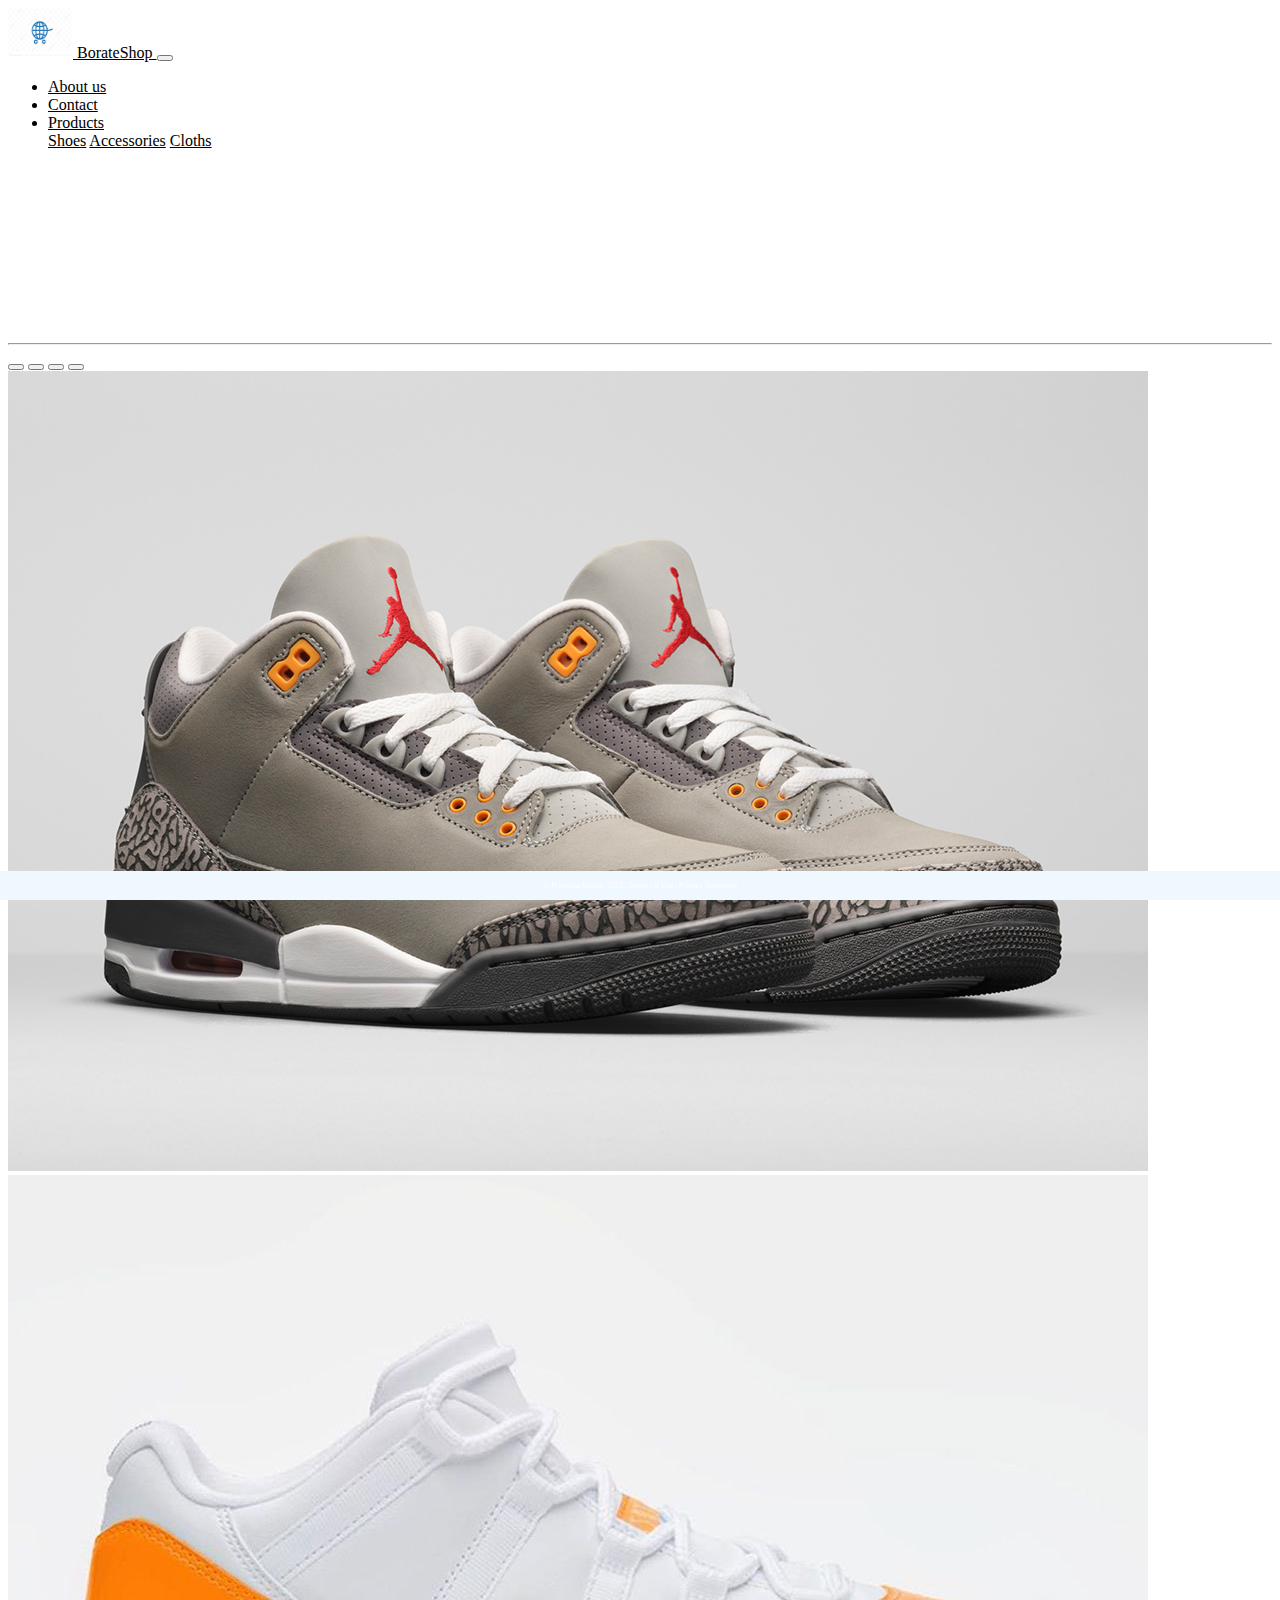
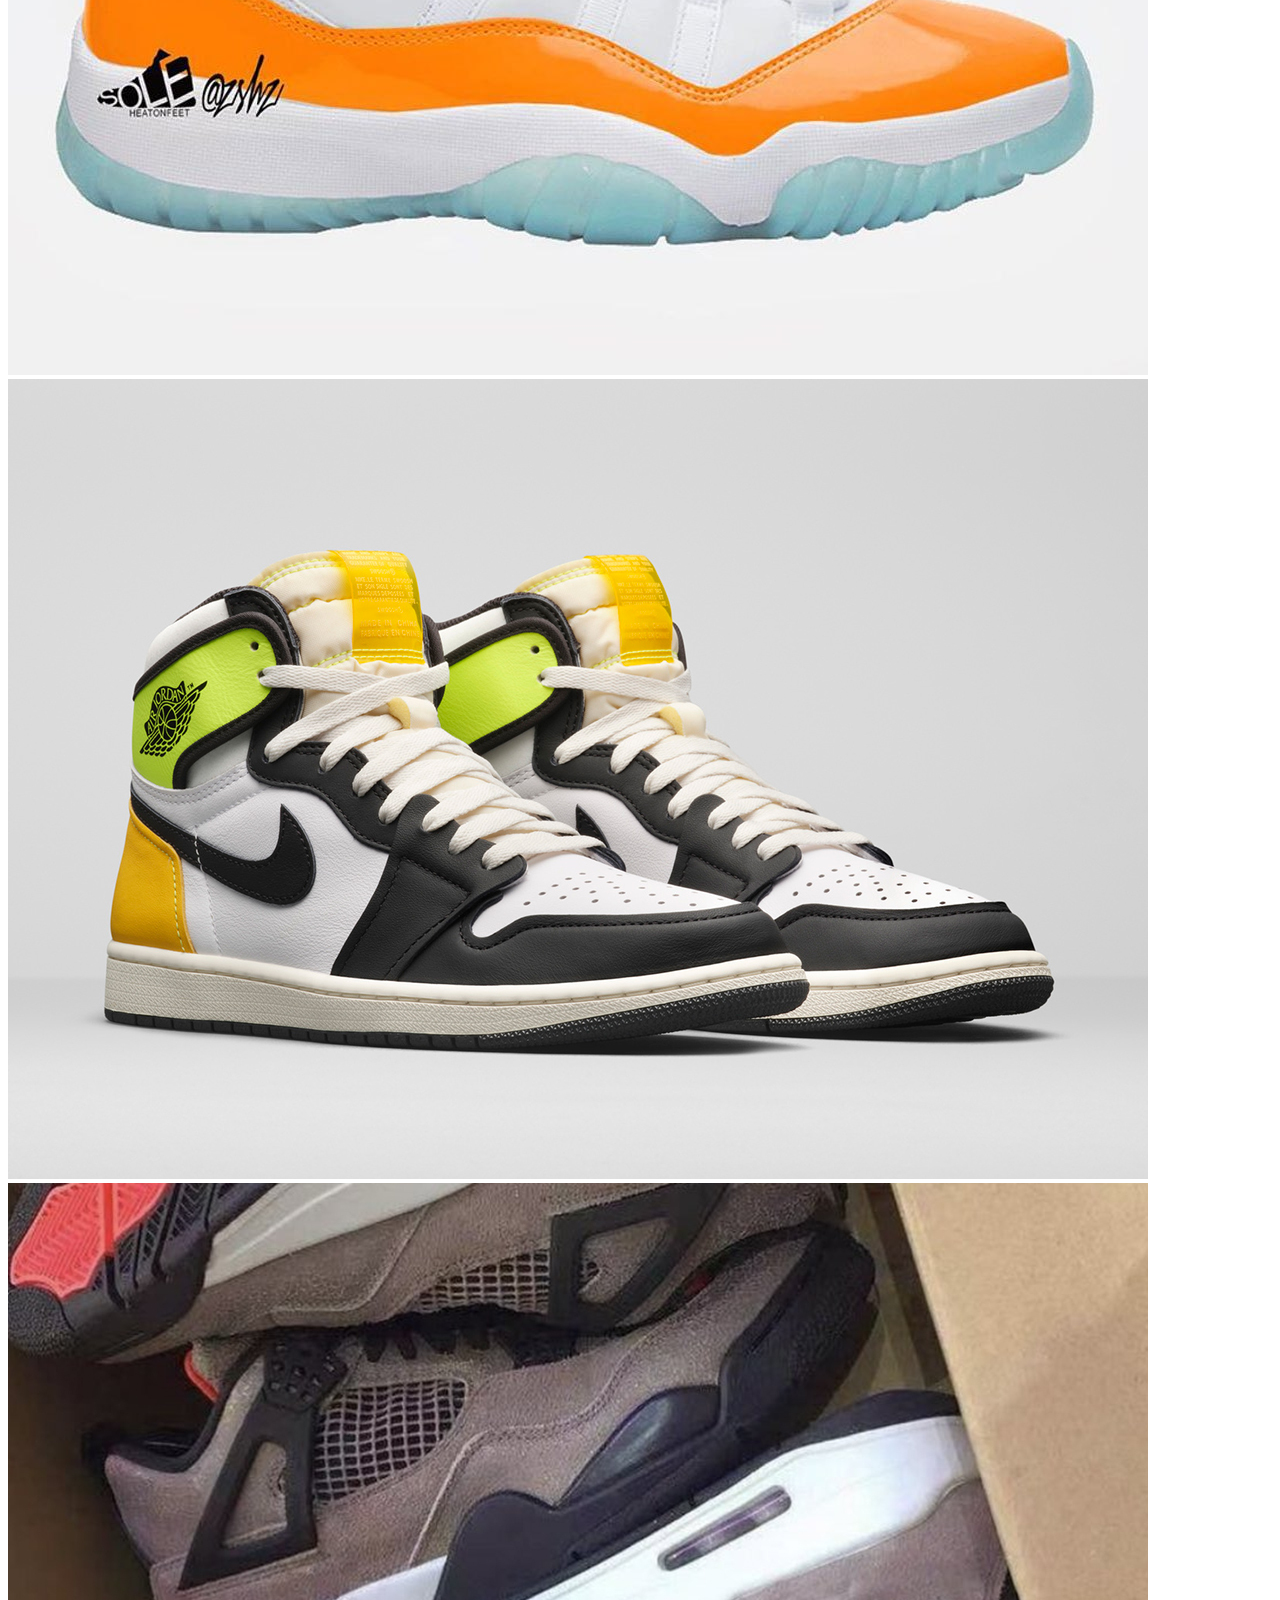
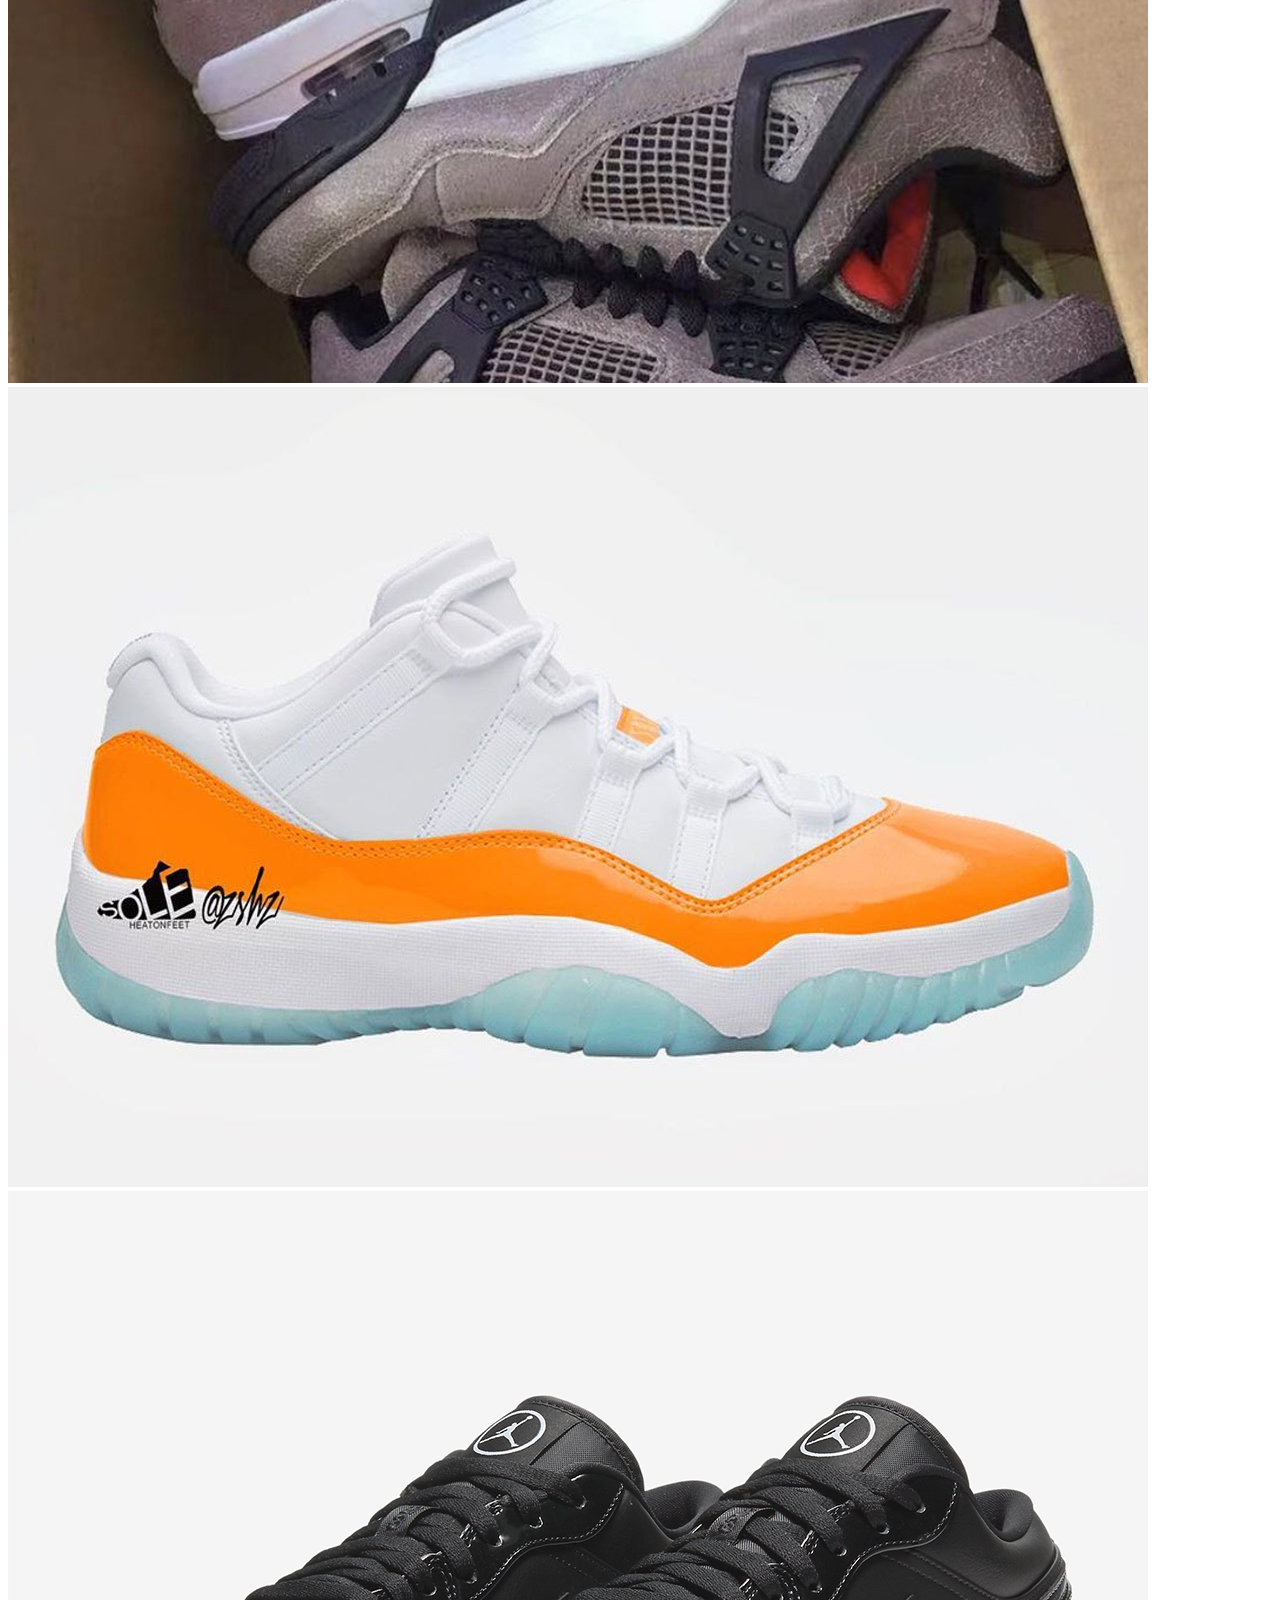
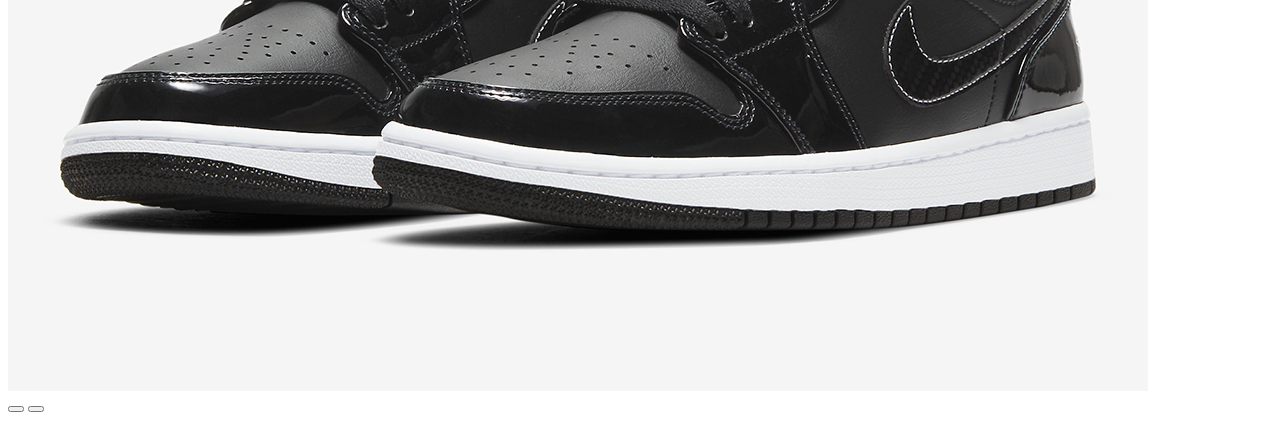
<file: index.html>
<!-- DEVELOPER: Priyanka Borate, IS117-011, SUMMER 2023 -->

<!DOCTYPE html>
<html lang="en">
<head>
    <meta charset="UTF-8">
    <title>Webpage</title>
    <!-- CSS only -->
    <link href="https://cdn.jsdelivr.net/npm/bootstrap@5.0.2/dist/css/bootstrap.min.css"
          rel="stylesheet"
          integrity="sha384-EVSTQN3/azprG1Anm3QDgpJLIm9Nao0Yz1ztcQTwFspd3yD65VohhpuuCOmLASjC"
          crossorigin="anonymous">
    <link href="css/main.css" rel="stylesheet">

</head>
<body>
<div class="container-fluid">
    <div class="row">
            <nav class="navbar navbar-expand-md
                    justify-content-start
                    bg-dark navbar-dark
                    col-12">

                <!-- Brand -->
                <a class="navbar-brand" href="index.html"><img src="images/logo.jpg" class="rounded-circle" alt="Logo" height="50" width="65"> BorateShop </a>
                <!-- Responsive Button for the smaller menu -->
                <button class="navbar-toggler" type="button"
                        data-bs-toggle="collapse" data-bs-target="#collapsibleNavbar">
                    <span class="navbar-toggler-icon"></span>
                </button>
                <div class="collapse navbar-collapse" id="collapsibleNavbar">
                    <ul class="navbar-nav">
                        <!-- Links -->
                        <li class="nav-item">
                            <a class ="nav-link" href="aboutus.html">About us</a>
                        </li>

                        <li class="nav-item">
                            <a class="nav-link" href="contactus.html">Contact</a>
                        </li>

                        <!-- Dropdown -->
                        <li class="nav-item dropdown">
                            <a class="nav-link dropdown-toggle" href="#" id="navbardrop"
                               data-toggle="dropdown" role="button" data-bs-toggle="dropdown" aria-expanded="false">
                                Products
                            </a>
                            <div class="dropdown-menu">
                                <a class="dropdown-item" href="shoesfinaproject.html">Shoes</a>
                                <a class="dropdown-item" href="accessories.html">Accessories</a>
                                <a class="dropdown-item" href="streetwear.html">Cloths</a>
                            </div>
                        </li>
                    </ul>
                </div>
            </nav>
        <div class="image">
            <p class="header">HOT SHOES RIGHT NOW !!!</p>
        </div>
        <hr>
            <div id="demo" class="carousel slide" data-bs-ride="carousel">
                <!-- Indicators/dots -->
                <div class="carousel-indicators">
                    <button type="button" data-bs-target="#demo" data-bs-slide-to="0" class="active"></button>
                    <button type="button" data-bs-target="#demo" data-bs-slide-to="1"></button>
                    <button type="button" data-bs-target="#demo" data-bs-slide-to="2"></button>
                    <button type="button" data-bs-target="#demo" data-bs-slide-to="3"></button>
                </div>

                <!-- The slideshow/carousel -->
                <div class="carousel-inner">
                    <div class="carousel-item active">
                        <img src="images/3coolgrey.jpg" class="d-block w-100">
                    </div>
                    <div class="carousel-item">
                        <img src="images/jordan11.jpg" class="d-block w-100">
                    </div>
                    <div class="carousel-item">
                        <img src="images/jordan1gold.jpg" class="d-block w-100">
                    </div>

                    <div class="carousel-item">
                        <img src="images/jordan%204%20taupe%20Haze%20.jpg" class="d-block w-100">
                    </div>

                    <div class="carousel-item">
                        <img src="images/jordan11.jpg" class="d-block w-100">
                    </div>

                    <div class="carousel-item">
                        <img src="images/2allstar.jpg" class="d-block w-100">
                    </div>

                </div>

                <!-- Left and right controls/icons -->
                <button class="carousel-control-prev" type="button" data-bs-target="#demo" data-bs-slide="prev">
                    <span class="carousel-control-prev-icon"></span>
                </button>
                <button class="carousel-control-next" type="button" data-bs-target="#demo" data-bs-slide="next">
                    <span class="carousel-control-next-icon"></span>
                </button>
            </div>
            <br>
 <footer class="footer page-footer font-small ">
     <div class="container">
        <div class="row">
            <span class="text-muted">&copy; Priyanka Borate, 2023 |  Terms Of Use  |  Privacy Statement</span>
        </div>
     </div>
  </footer>
</div>
</div>
</body>
<script src="https://cdn.jsdelivr.net/npm/bootstrap@5.0.2/dist/js/bootstrap.bundle.min.js"
        integrity="sha384-MrcW6ZMFYlzcLA8Nl+NtUVF0sA7MsXsP1UyJoMp4YLEuNSfAP+JcXn/tWtIaxVXM"
        crossorigin="anonymous">
</script>
</html>
</file>
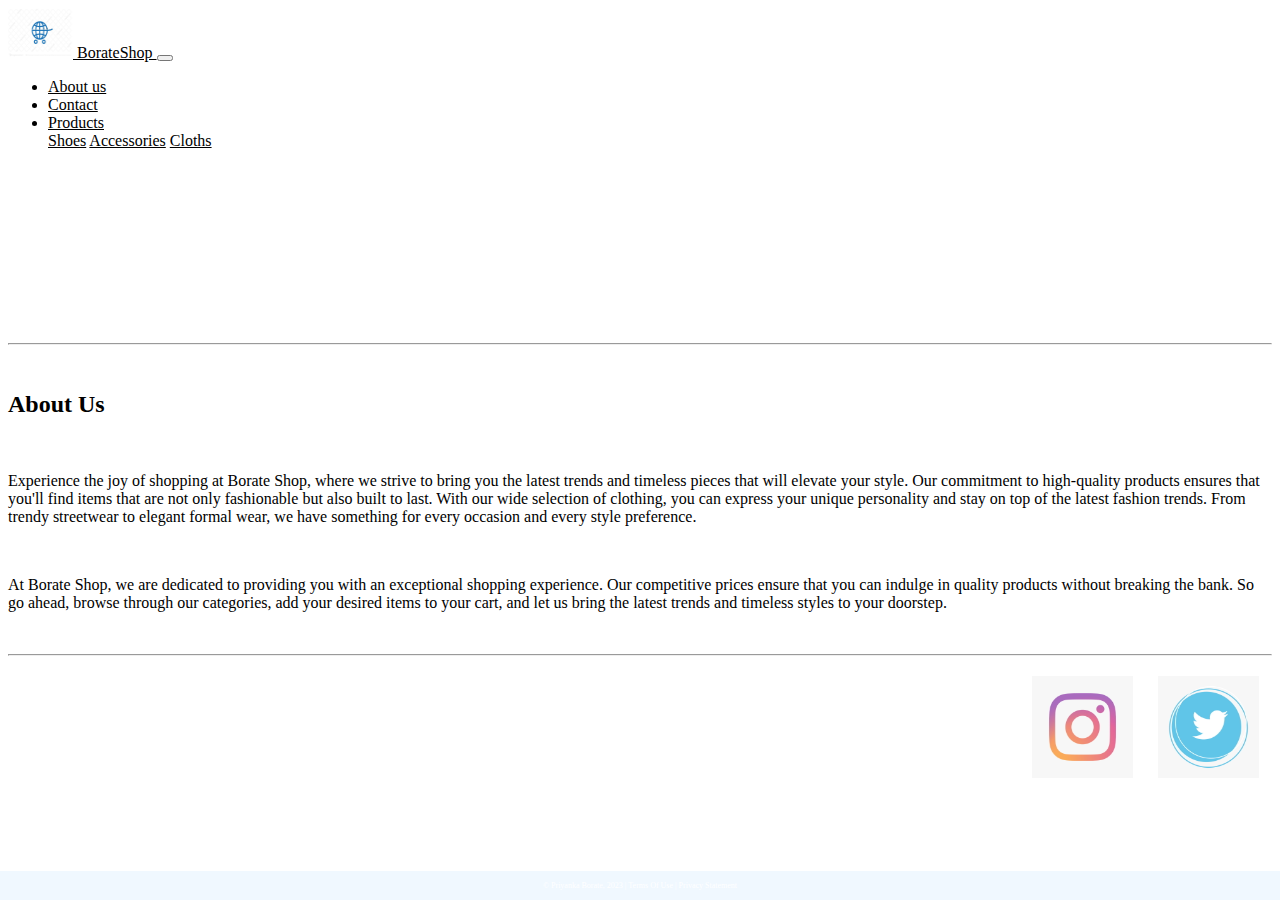
<file: aboutus.html>
<!-- DEVELOPER: Priyanka Borate, IS117-011, Summer 2023 -->

<!DOCTYPE html>
<html lang="en">
<head>
    <meta charset="UTF-8">
    <title>Webpage</title>
    <!-- CSS only -->
    <link href="https://cdn.jsdelivr.net/npm/bootstrap@5.0.2/dist/css/bootstrap.min.css"
          rel="stylesheet"
          integrity="sha384-EVSTQN3/azprG1Anm3QDgpJLIm9Nao0Yz1ztcQTwFspd3yD65VohhpuuCOmLASjC"
          crossorigin="anonymous">
    <link href="css/main.css" rel="stylesheet">

</head>
<body>
<div class="container-fluid">
    <div class="row">
        <nav class="navbar navbar-expand-md
                    justify-content-start
                    bg-dark navbar-dark
                    col-12">

            <!-- Brand -->
            <a class="navbar-brand" href="index.html"><img src="images/logo.jpg" class="rounded-circle" alt="Logo" height="50" width="65"> BorateShop </a>
            <!-- Responsive Button for the smaller menu -->
            <button class="navbar-toggler" type="button"
                    data-bs-toggle="collapse" data-bs-target="#collapsibleNavbar">
                <span class="navbar-toggler-icon"></span>
            </button>
            <div class="collapse navbar-collapse" id="collapsibleNavbar">
                <ul class="navbar-nav">
                    <!-- Links -->
                    <li class="nav-item">
                        <a class ="nav-link" href="aboutus.html">About us</a>
                    </li>

                    <li class="nav-item">
                        <a class="nav-link" href="contactus.html">Contact</a>
                    </li>

                    <!-- Dropdown -->
                    <li class="nav-item dropdown">
                        <a class="nav-link dropdown-toggle" href="#" id="navbardrop"
                           data-toggle="dropdown" role="button" data-bs-toggle="dropdown" aria-expanded="false">
                            Products
                        </a>
                        <div class="dropdown-menu">
                            <a class="dropdown-item" href="shoesfinaproject.html">Shoes</a>
                            <a class="dropdown-item" href="accessories.html">Accessories</a>
                            <a class="dropdown-item" href="streetwear.html">Cloths</a>
                        </div>
                    </li>
                </ul>
            </div>
        </nav>
        <div class="image">
            <p class="header">ABOUT US!</p>
        </div>
        <hr>

    <main>

        <br>
        <h2> About Us </h2>

        <br>


        <p> Experience the joy of shopping at Borate Shop, where we strive to bring you the latest trends and timeless pieces that will elevate your style. Our commitment to high-quality products ensures that you'll find items that are not only fashionable but also built to last.

            With our wide selection of clothing, you can express your unique personality and stay on top of the latest fashion trends. From trendy streetwear to elegant formal wear, we have something for every occasion and every style preference.

        </p>
        <br>

        <p>
            At Borate Shop, we are dedicated to providing you with an exceptional shopping experience. Our competitive prices ensure that you can indulge in quality products without breaking the bank. So go ahead, browse through our categories, add your desired items to your cart, and let us bring the latest trends and timeless styles to your doorstep.






        </p>
        <br>

    </main>

        <aside>

         <hr>
        <a href="https://twitter.com/explore"><img src="images/twitter.jpeg" alt="twitter logo pic"/> </a>
      
        <a href="https://instagram.com/"><img src="images/insta.jpeg" alt="insta logo pic"/> </a>
        
        </aside>
    </div>
</div>
<footer class="footer page-footer font-small ">
    <div class="container">
        <div class="row">
            <span class="text-muted">&copy; Priyanka Borate, 2023 |  Terms Of Use  |  Privacy Statement</span>
        </div>
    </div>
</footer>
    </body>

<script src="https://cdn.jsdelivr.net/npm/bootstrap@5.0.2/dist/js/bootstrap.bundle.min.js"
        integrity="sha384-MrcW6ZMFYlzcLA8Nl+NtUVF0sA7MsXsP1UyJoMp4YLEuNSfAP+JcXn/tWtIaxVXM"
        crossorigin="anonymous">
</script>


</html>
</file>
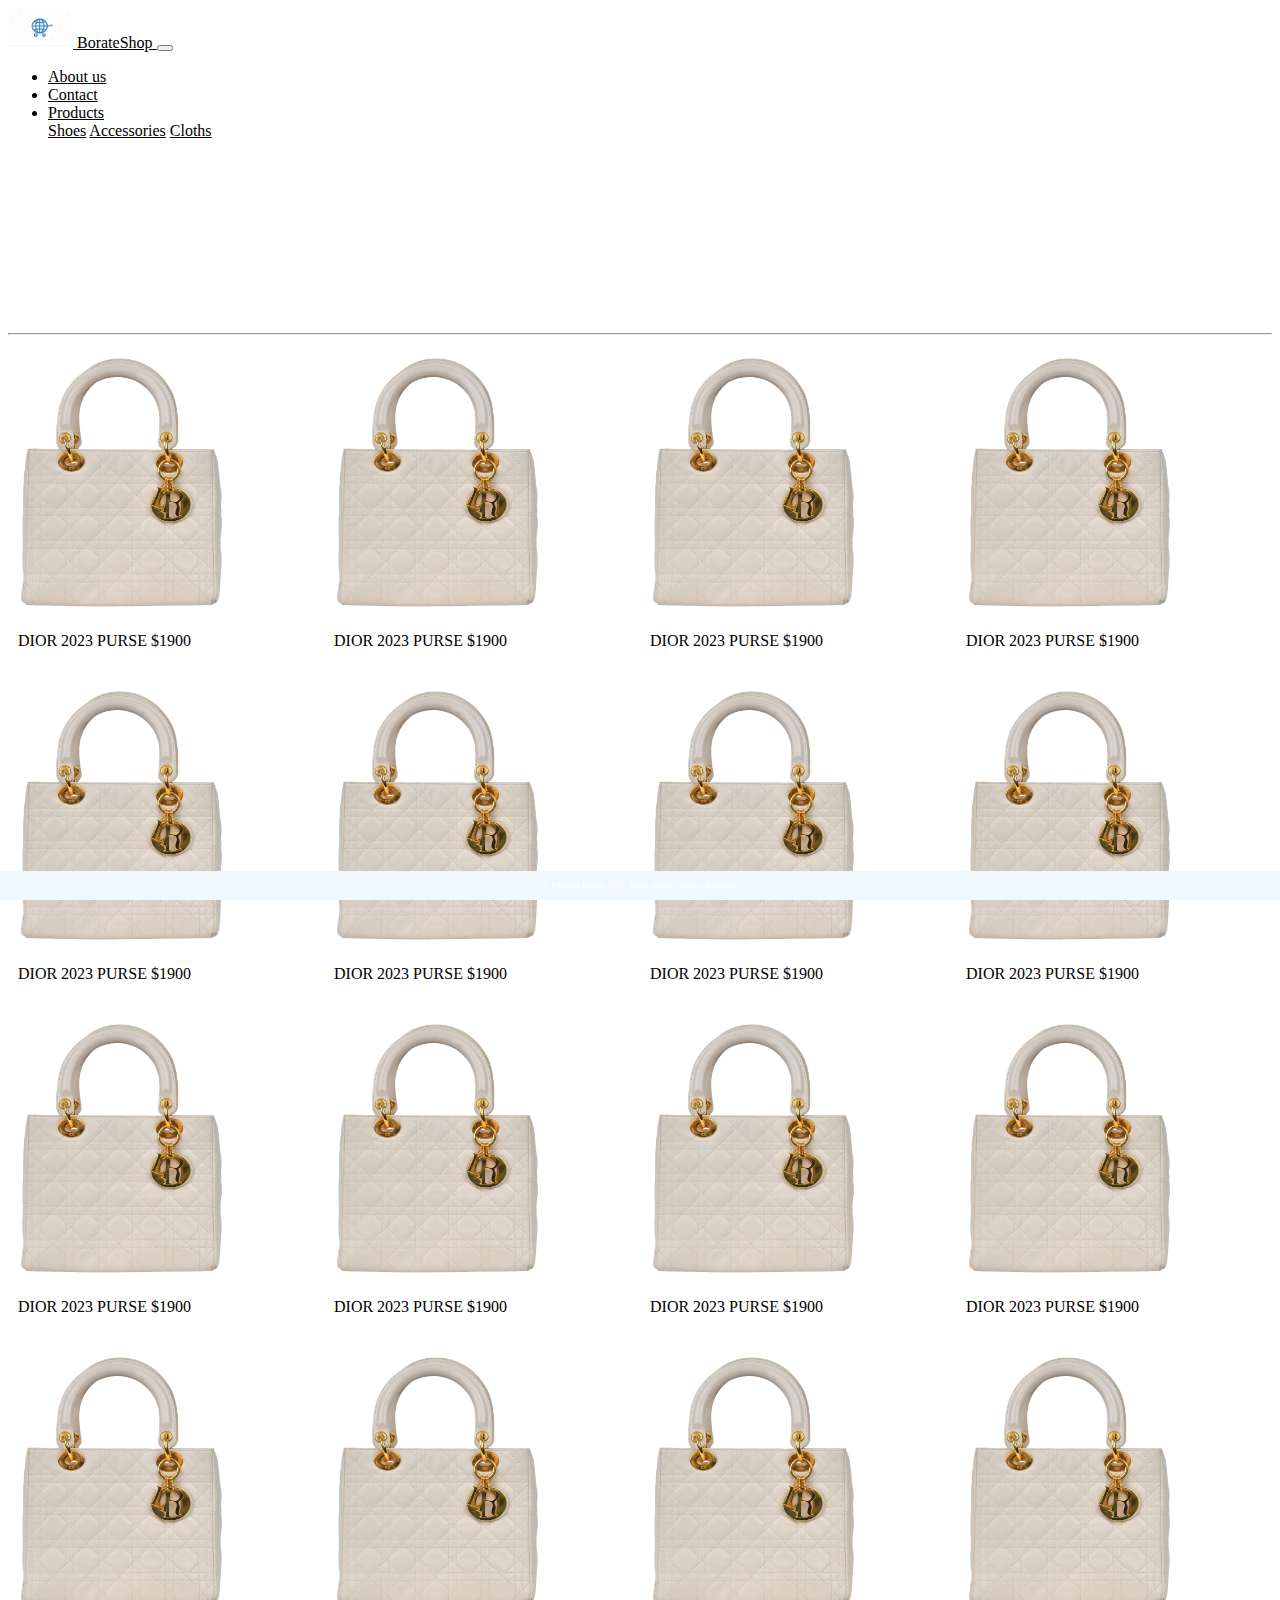
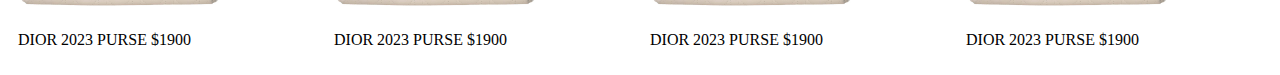
<file: accessories.html>
<!-- DEVELOPER: Priyanka Borate, IS117-004, Spring 2023 -->

<!DOCTYPE html>
<html lang="en">
<head>
    <meta charset="UTF-8">
    <title>Webpage</title>
    <!-- CSS only -->
    <link crossorigin="anonymous"
          href="https://cdn.jsdelivr.net/npm/bootstrap@5.0.2/dist/css/bootstrap.min.css"
          integrity="sha384-EVSTQN3/azprG1Anm3QDgpJLIm9Nao0Yz1ztcQTwFspd3yD65VohhpuuCOmLASjC"
          rel="stylesheet">
    <link href="css/main.css" rel="stylesheet">

</head>
<body>
<div class="container-fluid">
    <div class="row">
        <nav class="navbar navbar-expand-md
                    justify-content-start
                    bg-dark navbar-dark
                    col-12">

            <!-- Brand -->
            <a class="navbar-brand" href="index.html"><img src="images/logo.jpg" class="rounded-circle" alt="Logo" height="40" width="65"> BorateShop </a>
            <!-- Responsive Button for the smaller menu -->
            <button class="navbar-toggler" type="button"
                    data-bs-toggle="collapse" data-bs-target="#collapsibleNavbar">
                <span class="navbar-toggler-icon"></span>
            </button>
            <div class="collapse navbar-collapse" id="collapsibleNavbar">
                <ul class="navbar-nav">
                    <!-- Links -->
                    <li class="nav-item">
                        <a class ="nav-link" href="aboutus.html">About us</a>
                    </li>

                    <li class="nav-item">
                        <a class="nav-link" href="contactus.html">Contact</a>
                    </li>

                    <!-- Dropdown -->
                    <li class="nav-item dropdown">
                        <a class="nav-link dropdown-toggle" href="#" id="navbardrop"
                           data-toggle="dropdown" role="button" data-bs-toggle="dropdown" aria-expanded="false">
                            Products
                        </a>
                        <div class="dropdown-menu">
                            <a class="dropdown-item" href="shoesfinaproject.html">Shoes</a>
                            <a class="dropdown-item" href="accessories.html">Accessories</a>
                            <a class="dropdown-item" href="streetwear.html">Cloths</a>
                        </div>
                    </li>
                </ul>
            </div>
        </nav>
        <div class="image">
            <p class="header">HOT ACCESSORIES RIGHT NOW !!!</p>
        </div>
        <hr>
        <body>
        <div class="imageColumn">
            <a href="product.html"> <img src="images/purse.jpg" alt="Purse" style="width:70%"> </a>

            <p> DIOR 2023 PURSE $1900 </p>

        </div>
        <div class="imageColumn">
            <a href="product.html"> <img src="images/purse.jpg" alt="Purse" style="width:70%"> </a>
            <p> DIOR 2023 PURSE $1900 </p>

        </div>
        <div class="imageColumn">
            <a href="product.html"> <img src="images/purse.jpg" alt="Purse" style="width:70%"> </a>
            <p> DIOR 2023 PURSE $1900 </p>

        </div>
        <div class="imageColumn">
            <a href="product.html"> <img src="images/purse.jpg" alt="Purse" style="width:70%"> </a>
            <p> DIOR 2023 PURSE $1900 </p>

        </div>
        <div class="imageColumn">
            <a href="product.html"> <img src="images/purse.jpg" alt="Purse" style="width:70%"> </a>
            <p> DIOR 2023 PURSE $1900 </p>

        </div>
        <div class="imageColumn">
            <a href="product.html"> <img src="images/purse.jpg" alt="Purse" style="width:70%"> </a>
            <p> DIOR 2023 PURSE $1900 </p>

        </div>
        <div class="imageColumn">
            <a href="product.html"> <img src="images/purse.jpg" alt="Purse" style="width:70%"> </a>
            <p> DIOR 2023 PURSE $1900 </p>

        </div>
        <div class="imageColumn">
            <a href="product.html"> <img src="images/purse.jpg" alt="Purse" style="width:70%"> </a>
            <p> DIOR 2023 PURSE $1900 </p>

        </div>
        <div class="imageColumn">
            <a href="product.html"> <img src="images/purse.jpg" alt="Purse" style="width:70%"> </a>
            <p> DIOR 2023 PURSE $1900 </p>

        </div>
        <div class="imageColumn">
            <a href="product.html"> <img src="images/purse.jpg" alt="Purse" style="width:70%"> </a>
            <p> DIOR 2023 PURSE $1900 </p>

        </div>
        <div class="imageColumn">
            <a href="product.html"> <img src="images/purse.jpg" alt="Purse" style="width:70%"> </a>
            <p> DIOR 2023 PURSE $1900 </p>

        </div>
        <div class="imageColumn">
            <a href="product.html"> <img src="images/purse.jpg" alt="Purse" style="width:70%"> </a>
            <p> DIOR 2023 PURSE $1900 </p>

        </div>
        <div class="imageColumn">
            <a href="product.html"> <img src="images/purse.jpg" alt="Purse" style="width:70%"> </a>
            <p> DIOR 2023 PURSE $1900 </p>

        </div>
        <div class="imageColumn">
            <a href="product.html"> <img src="images/purse.jpg" alt="Purse" style="width:70%"> </a>
            <p> DIOR 2023 PURSE $1900 </p>

        </div>
        <div class="imageColumn">
            <a href="product.html"> <img src="images/purse.jpg" alt="Purse" style="width:70%"> </a>
            <p> DIOR 2023 PURSE $1900 </p>

        </div>
        <div class="imageColumn">
            <a href="product.html"> <img src="images/purse.jpg" alt="Purse" style="width:70%"> </a>
            <p> DIOR 2023 PURSE $1900 </p>
        </div>
    </div>
</div>
    <footer class="footer page-footer font-small ">
        <div class="container">
            <div class="row">
                <span class="text-muted">&copy; Priyanka Borate, 2023 |  Terms Of Use  |  Privacy Statement</span>
            </div>
        </div>
    </footer>
</body>
<script src="https://cdn.jsdelivr.net/npm/bootstrap@5.0.2/dist/js/bootstrap.bundle.min.js"
        integrity="sha384-MrcW6ZMFYlzcLA8Nl+NtUVF0sA7MsXsP1UyJoMp4YLEuNSfAP+JcXn/tWtIaxVXM"
        crossorigin="anonymous">
</script>
</html>
</file>
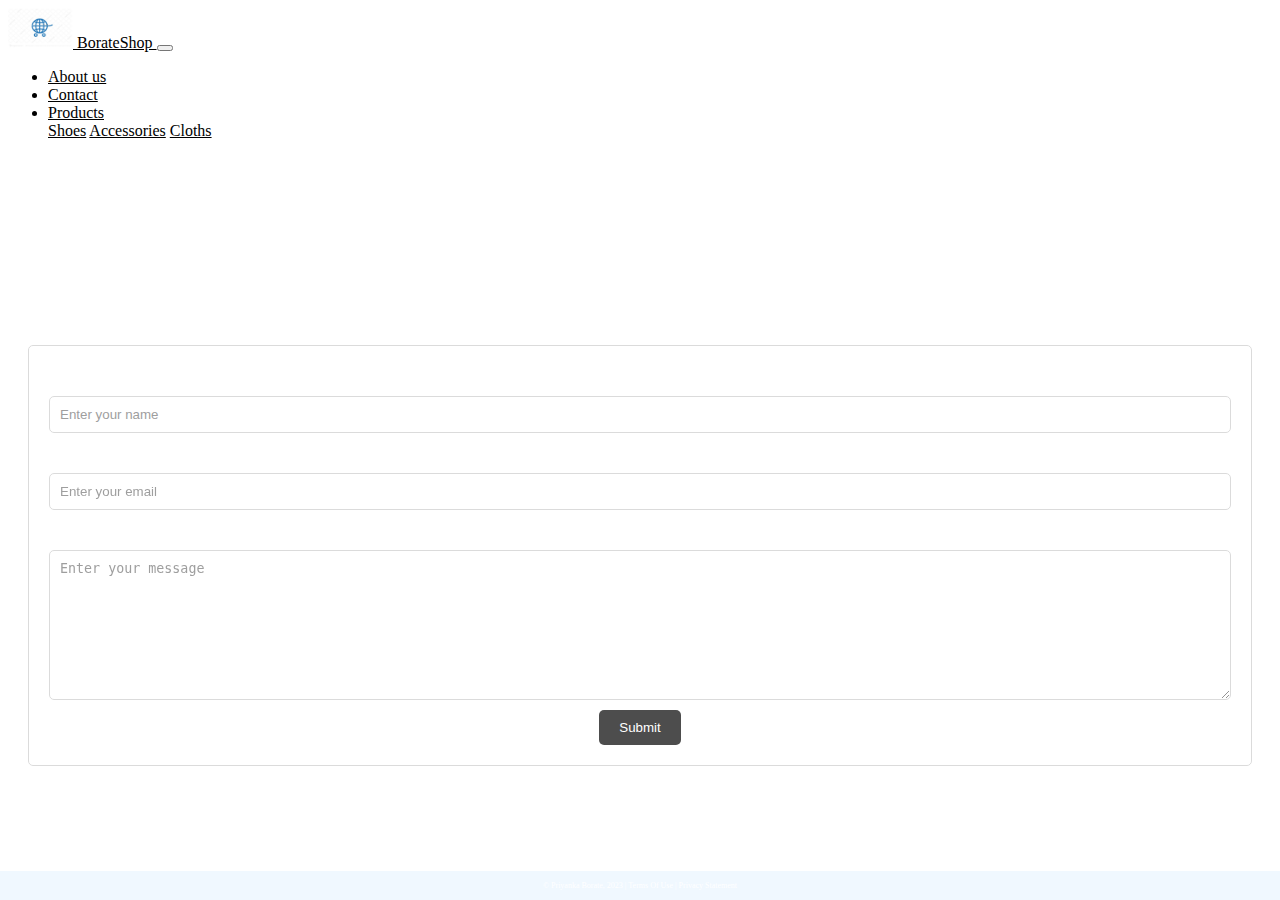
<file: contactus.html>
<!-- DEVELOPER: Priyanka Borate, IS117-004, Spring 2023 -->

<!DOCTYPE html>
<html lang="en">
<head>
    <meta charset="UTF-8">
    <title>Webpage</title>
    <!-- CSS only -->
    <link href="https://cdn.jsdelivr.net/npm/bootstrap@5.0.2/dist/css/bootstrap.min.css"
          rel="stylesheet"
          integrity="sha384-EVSTQN3/azprG1Anm3QDgpJLIm9Nao0Yz1ztcQTwFspd3yD65VohhpuuCOmLASjC"
          crossorigin="anonymous">
    <link href="css/main.css" rel="stylesheet">

</head>
<body>
<div class="container-fluid">
    <div class="row">
        <nav class="navbar navbar-expand-md
                    justify-content-start
                    bg-dark navbar-dark
                    col-12">

            <!-- Brand -->
            <a class="navbar-brand" href="index.html"><img src="images/logo.jpg" class="rounded-circle" alt="Logo" height="40" width="65"> BorateShop </a>
            <!-- Responsive Button for the smaller menu -->
            <button class="navbar-toggler" type="button"
                    data-bs-toggle="collapse" data-bs-target="#collapsibleNavbar">
                <span class="navbar-toggler-icon"></span>
            </button>
            <div class="collapse navbar-collapse" id="collapsibleNavbar">
                <ul class="navbar-nav">
                    <!-- Links -->
                    <li class="nav-item">
                        <a class ="nav-link" href="aboutus.html">About us </a>
                    </li>

                    <li class="nav-item">
                        <a class="nav-link" href="contactus.html">Contact</a>
                    </li>

                    <!-- Dropdown -->
                    <li class="nav-item dropdown">
                        <a class="nav-link dropdown-toggle" href="#" id="navbardrop"
                           data-toggle="dropdown" role="button" data-bs-toggle="dropdown" aria-expanded="false">
                            Products
                        </a>
                        <div class="dropdown-menu">
                            <a class="dropdown-item" href="shoesfinaproject.html">Shoes</a>
                            <a class="dropdown-item" href="accessories.html">Accessories</a>
                            <a class="dropdown-item" href="streetwear.html">Cloths</a>
                        </div>
                    </li>
                </ul>
            </div>
        </nav>
    </div>
</div>
<div class="image">
    <p class="header">CONTACT US!</p>
</div>
<style>
    form {
        display: flex;
        background-image: url("https://media.istockphoto.com/id/1028944634/vector/seamless-graffiti-pattern.jpg?s=612x612&w=0&k=20&c=ohgKAY5u53q-A_WsPKlwagV8AhoFnRiQQVMA7Qne6tA=");
        opacity: 70%;
        flex-direction: column;
        align-items: center;
        margin: 20px;
        padding: 20px;
        border: 1px solid #ccc;
        border-radius: 5px;
    }

    label {
        margin: 10px 0;
        color: black;
        font-size: 15px;
    }

    input[type="text"], input[type="email"], textarea {
        width: 100%;
        padding: 10px;
        margin: 10px 0;
        border: 1px solid #ccc;
        border-radius: 5px;
    }

    textarea {
        height: 150px;
    }

    input[type="submit"] {
        background-color: black;
        color: white;
        padding: 10px 20px;
        border: none;
        border-radius: 5px;
        cursor: pointer;
    }

    input[type="submit"]:hover {
        background-color: navajowhite;
    }
</style>
</head>

<form>
    <label for="name"></label>
    <input type="text" id="name" name="name" placeholder="Enter your name" required>

    <label for="email"></label>
    <input type="email" id="email" name="email" placeholder="Enter your email" required>

    <label for="message"></label>
    <textarea id="message" name="message" placeholder="Enter your message" required></textarea>

    <input type="submit" value="Submit">
</form>

<footer class="footer page-footer font-small ">
    <div class="container">
        <div class="row">
            <span class="text-muted">&copy; Priyanka Borate, 2023 |  Terms Of Use  |  Privacy Statement</span>
        </div>
    </div>
</footer>
</body>
<script src="https://cdn.jsdelivr.net/npm/bootstrap@5.0.2/dist/js/bootstrap.bundle.min.js"
        integrity="sha384-MrcW6ZMFYlzcLA8Nl+NtUVF0sA7MsXsP1UyJoMp4YLEuNSfAP+JcXn/tWtIaxVXM"
        crossorigin="anonymous">
</script>
</html>
</file>
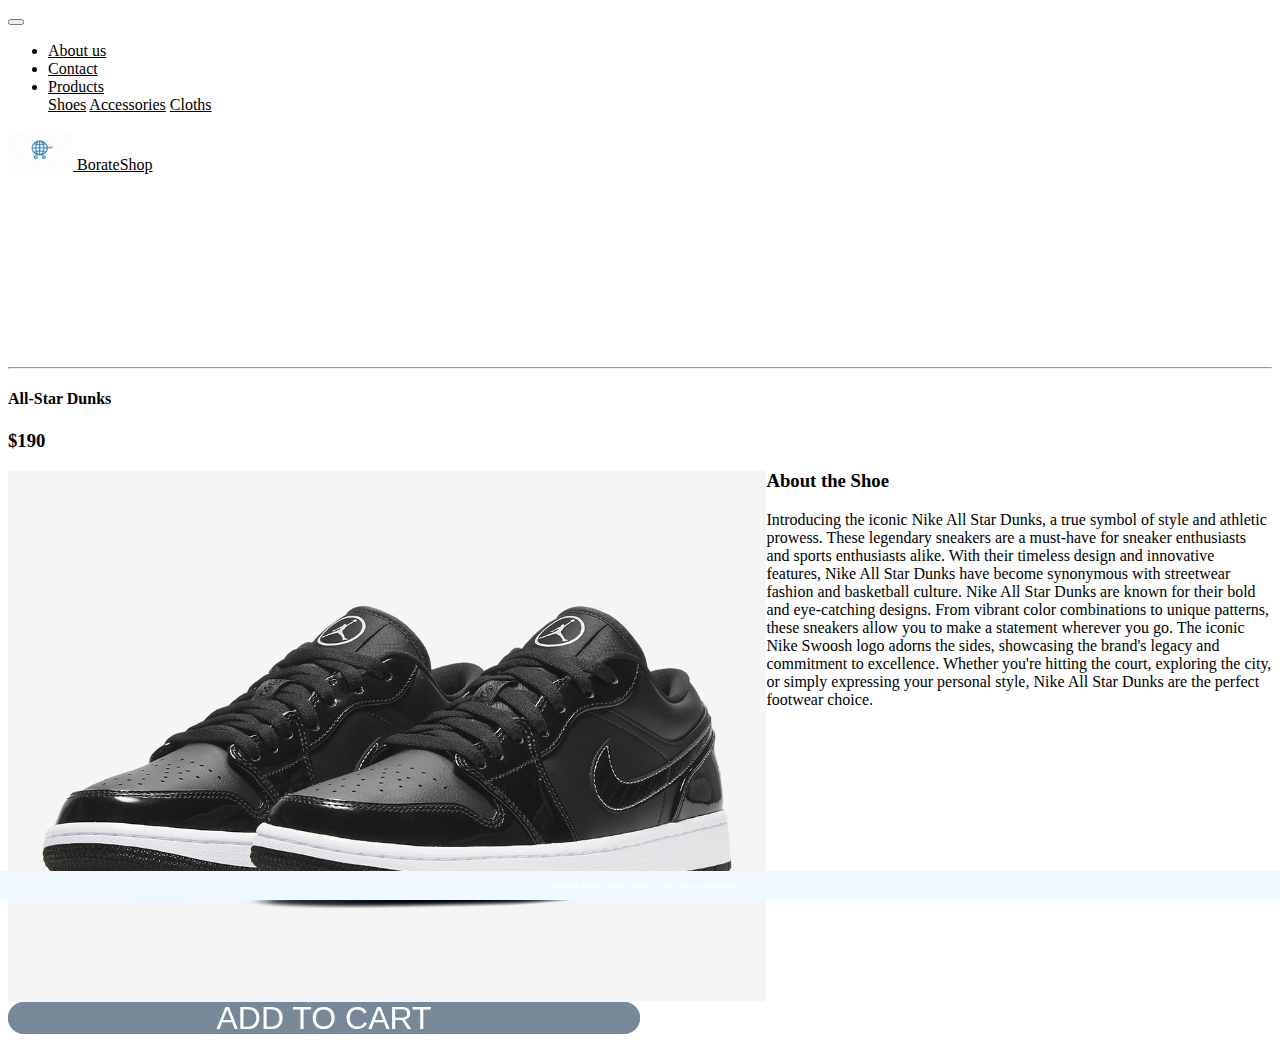
<file: product.html>
<!-- DEVELOPER: Priyanka Borate, IS117-011, SUMMER 2023 -->

<!DOCTYPE html>
<html lang="en">
<head>
    <meta charset="UTF-8">
    <title>Webpage</title>
    <!-- CSS only -->
    <link href="https://cdn.jsdelivr.net/npm/bootstrap@5.0.2/dist/css/bootstrap.min.css"
          rel="stylesheet"
          integrity="sha384-EVSTQN3/azprG1Anm3QDgpJLIm9Nao0Yz1ztcQTwFspd3yD65VohhpuuCOmLASjC"
          crossorigin="anonymous">
    <link href="css/main.css" rel="stylesheet">
    <link href="css/sample.css" rel="stylesheet">

</head>
<body>
<div class="container-fluid">
    <div class="row">
        <nav class="navbar navbar-expand-md
                    justify-content-start
                    bg-dark navbar-dark
                    col-12">

            <!-- Brand -->
            <button class="navbar-toggler" type="button"
                    data-bs-toggle="collapse" data-bs-target="#collapsibleNavbar">
                <span class="navbar-toggler-icon"></span>
            </button>
            <div class="collapse navbar-collapse" id="collapsibleNavbar">
                <ul class="navbar-nav">
                    <!-- Links -->
                    <li class="nav-item">
                        <a class ="nav-link" href="aboutus.html">About us</a>
                    </li>

                    <li class="nav-item">
                        <a class="nav-link" href="contactus.html">Contact</a>
                    </li>

                    <!-- Dropdown -->
                    <li class="nav-item dropdown">
                        <a class="nav-link dropdown-toggle" href="#" id="navbardrop"
                           data-toggle="dropdown" role="button" data-bs-toggle="dropdown" aria-expanded="false">
                            Products
                        </a>
                        <div class="dropdown-menu">
                            <a class="dropdown-item" href="shoesfinaproject.html">Shoes</a>
                            <a class="dropdown-item" href="accessories.html">Accessories</a>
                            <a class="dropdown-item" href="streetwear.html">Cloths</a>
                        </div>
                    </li>
                </ul>
            </div>
        </nav>      <a class="navbar-brand" href="index.html"><img src="images/logo.jpg" class="rounded-circle" alt="Logo" height="40" width="65"> BorateShop </a>
            <!-- Responsive Button for the smaller menu -->

        <div class="image">
            <p class="header">PRODUCT INFORMATION</p>

        </div>
        <hr>
<div class="main"> 
        <section> 
                <h4> All-Star Dunks </h4>
                   <h3> $190 </h3>
                <img id ="magnifying_img" src="images/2allstar.jpg" alt="image of black and white shoe">
        </section>
            
    <aside class = "right">
            <h3> About the Shoe </h3>
           
    <div id="shoeinformation">
       
        <div id="infoShoe">
            <p>
                Introducing the iconic Nike All Star Dunks, a true symbol of style and athletic prowess. These legendary sneakers are a must-have for sneaker enthusiasts and sports enthusiasts alike. With their timeless design and innovative features, Nike All Star Dunks have become synonymous with streetwear fashion and basketball culture.
                Nike All Star Dunks are known for their bold and eye-catching designs. From vibrant color combinations to unique patterns, these sneakers allow you to make a statement wherever you go. The iconic Nike Swoosh logo adorns the sides, showcasing the brand's legacy and commitment to excellence.
                Whether you're hitting the court, exploring the city, or simply expressing your personal style, Nike All Star Dunks are the perfect footwear choice.
            </p>
            <button class="addtocart">
                <div class="pretext">
                    <i class="fas fa-cart-plus"></i> ADD TO CART </div>

                <div class="pretext done">
                    <div class="posttext"><i class="fas fa-check"></i> ADDED</div>
                </div>
            </button>
            <br>
    </div>

    </div>
    </aside>
      </div>
    </div>
</div>
<footer class="footer page-footer font-small ">
    <div class="container">
        <div class="row">
            <span class="text-muted">&copy; Priyanka Borate, 2023 |  Terms Of Use  |  Privacy Statement</span>

        </div>
    </div>
</footer>
</body>

<script src="https://cdn.jsdelivr.net/npm/bootstrap@5.0.2/dist/js/bootstrap.bundle.min.js"
        integrity="sha384-MrcW6ZMFYlzcLA8Nl+NtUVF0sA7MsXsP1UyJoMp4YLEuNSfAP+JcXn/tWtIaxVXM"
        crossorigin="anonymous">
</script>
</html>
</file>
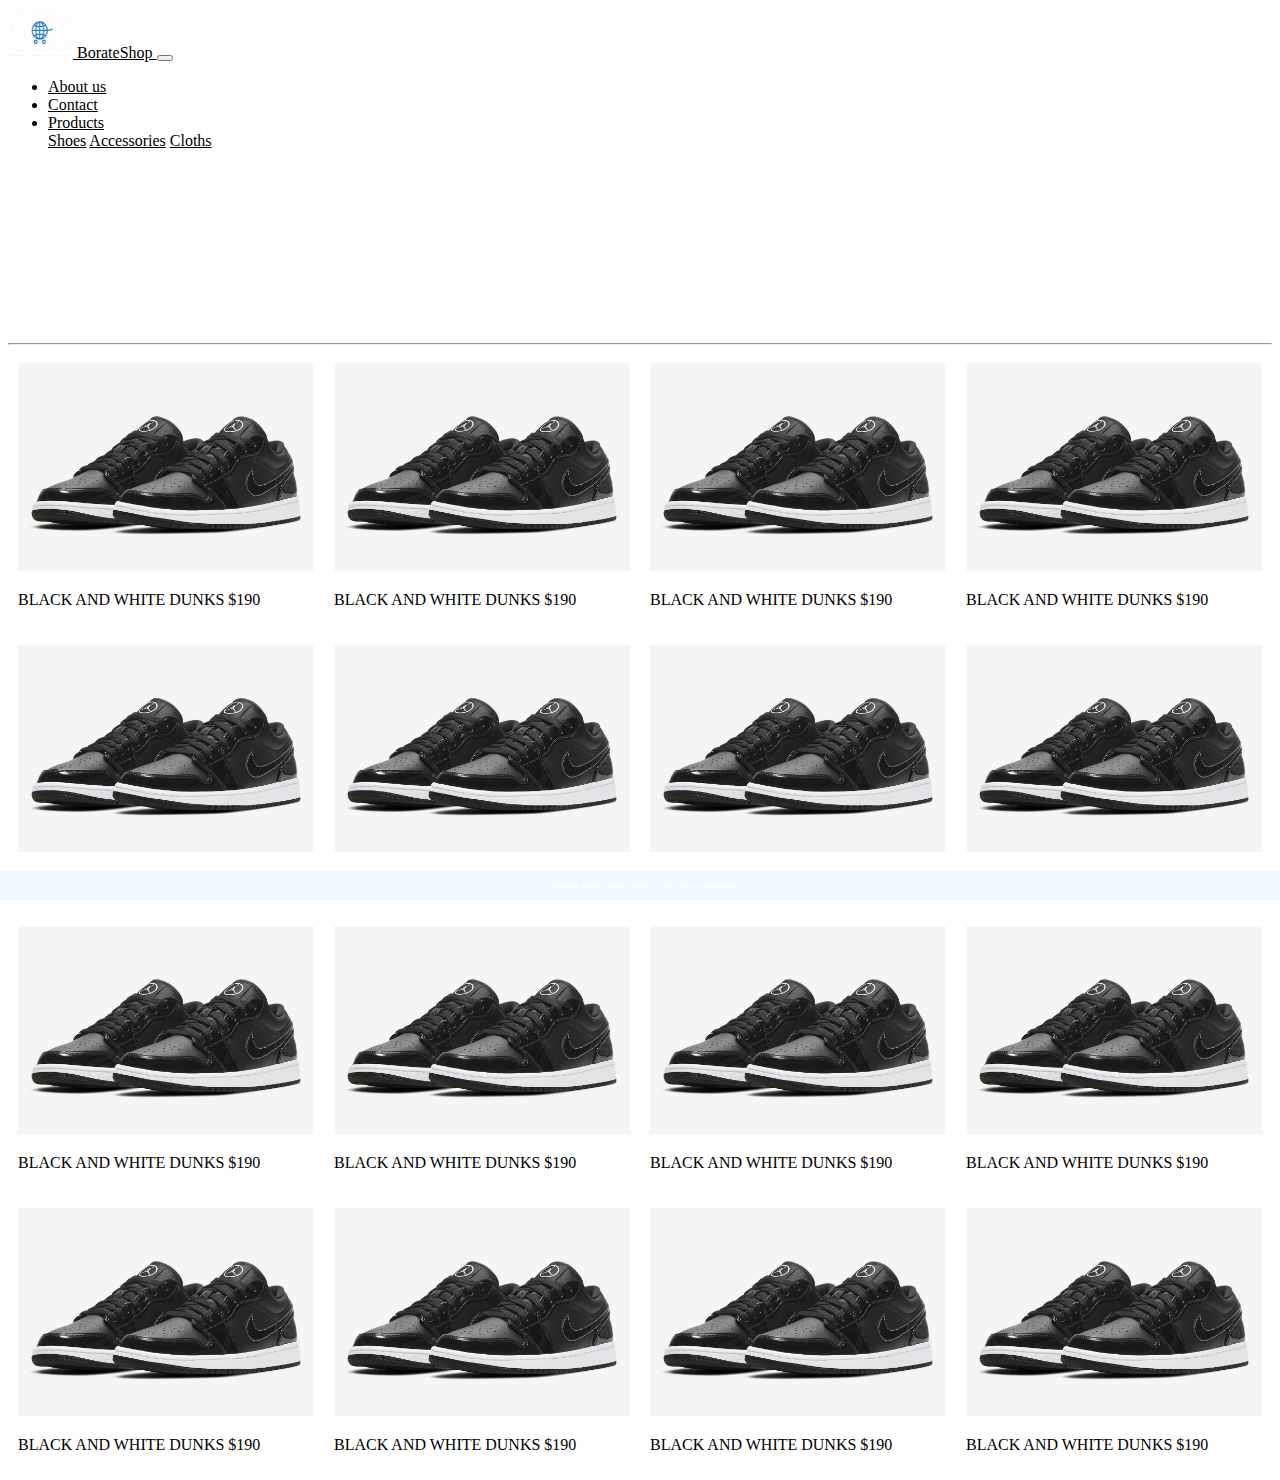
<file: shoesfinaproject.html>
<!-- DEVELOPER: Priyanka Borate, IS117-011, SUMMER 2023 -->

<!DOCTYPE html>
<html lang="en">
<head>
    <meta charset="UTF-8">
    <title>Webpage</title>
    <!-- CSS only -->
    <link href="https://cdn.jsdelivr.net/npm/bootstrap@5.0.2/dist/css/bootstrap.min.css"
          rel="stylesheet"
          integrity="sha384-EVSTQN3/azprG1Anm3QDgpJLIm9Nao0Yz1ztcQTwFspd3yD65VohhpuuCOmLASjC"
          crossorigin="anonymous">
    <link href="css/main.css" rel="stylesheet">
</head>
<body>
<div class="container-fluid">
    <div class="row">
        <nav class="navbar navbar-expand-md
                    justify-content-start
                    bg-dark navbar-dark
                    col-12">

            <!-- Brand -->
            <a class="navbar-brand" href="index.html"><img src="images/logo.jpg" class="rounded-circle" alt="Logo" height="50" width="65"> BorateShop </a>
            <!-- Responsive Button for the smaller menu -->
            <button class="navbar-toggler" type="button"
                    data-bs-toggle="collapse" data-bs-target="#collapsibleNavbar">
                <span class="navbar-toggler-icon"></span>
            </button>
            <div class="collapse navbar-collapse" id="collapsibleNavbar">
                <ul class="navbar-nav">
                    <!-- Links -->
                    <li class="nav-item">
                        <a class ="nav-link" href="aboutus.html">About us</a>
                    </li>

                    <li class="nav-item">
                        <a class="nav-link" href="contactus.html">Contact</a>
                    </li>

                    <!-- Dropdown -->
                    <li class="nav-item dropdown">
                        <a class="nav-link dropdown-toggle" href="#" id="navbardrop"
                           data-toggle="dropdown" role="button" data-bs-toggle="dropdown" aria-expanded="false">
                            Products
                        </a>
                        <div class="dropdown-menu">
                            <a class="dropdown-item" href="shoesfinaproject.html">Shoes</a>
                            <a class="dropdown-item" href="accessories.html">Accessories</a>
                            <a class="dropdown-item" href="streetwear.html">Cloths</a>
                        </div>
                    </li>
                </ul>
            </div>
        </nav>
        <div class="image">
            <p class="header">HOT SHOES RIGHT NOW !!!</p>
        </div>
        <hr>
        <div class="imageColumn">
            <a href="product.html"> <img src="images/2allstar.jpg" alt="shoes" style="width:100%"> </a>

            <p> BLACK AND WHITE DUNKS $190 </p>

        </div>
        <div class="imageColumn">
            <a href="product.html"> <img src="images/2allstar.jpg" alt="shoes" style="width:100%"> </a>

            <p> BLACK AND WHITE DUNKS $190 </p>

        </div>
        <div class="imageColumn">
            <a href="product.html"> <img src="images/2allstar.jpg" alt="shoes" style="width:100%"> </a>

            <p> BLACK AND WHITE DUNKS $190 </p>

        </div>
        <div class="imageColumn">
            <a href="product.html"> <img src="images/2allstar.jpg" alt="shoes" style="width:100%"> </a>

            <p> BLACK AND WHITE DUNKS $190 </p>

        </div>
        <div class="imageColumn">
            <a href="product.html"> <img src="images/2allstar.jpg" alt="shoes" style="width:100%"> </a>

            <p> BLACK AND WHITE DUNKS $190 </p>

        </div>
        <div class="imageColumn">
            <a href="product.html"> <img src="images/2allstar.jpg" alt="shoes" style="width:100%"> </a>

            <p> BLACK AND WHITE DUNKS $190 </p>

        </div>
        <div class="imageColumn">
            <a href="product.html"> <img src="images/2allstar.jpg" alt="shoes" style="width:100%"> </a>

            <p> BLACK AND WHITE DUNKS $190 </p>

        </div>
        <div class="imageColumn">
            <a href="product.html"> <img src="images/2allstar.jpg" alt="shoes" style="width:100%"> </a>

            <p> BLACK AND WHITE DUNKS $190 </p>

        </div>
        <div class="imageColumn">
            <a href="product.html"> <img src="images/2allstar.jpg" alt="shoes" style="width:100%"> </a>

            <p> BLACK AND WHITE DUNKS $190 </p>

        </div>
        <div class="imageColumn">
            <a href="product.html"> <img src="images/2allstar.jpg" alt="shoes" style="width:100%"> </a>

            <p> BLACK AND WHITE DUNKS $190 </p>

        </div>
        <div class="imageColumn">
            <a href="product.html"> <img src="images/2allstar.jpg" alt="shoes" style="width:100%"> </a>

            <p> BLACK AND WHITE DUNKS $190 </p>

        </div>
        <div class="imageColumn">
            <a href="product.html"> <img src="images/2allstar.jpg" alt="shoes" style="width:100%"> </a>

            <p> BLACK AND WHITE DUNKS $190 </p>

        </div>
        <div class="imageColumn">
            <a href="product.html"> <img src="images/2allstar.jpg" alt="shoes" style="width:100%"> </a>

            <p> BLACK AND WHITE DUNKS $190 </p>

        </div>
        <div class="imageColumn">
            <a href="product.html"> <img src="images/2allstar.jpg" alt="shoes" style="width:100%"> </a>

            <p> BLACK AND WHITE DUNKS $190 </p>

        </div>
        <div class="imageColumn">
            <a href="product.html"> <img src="images/2allstar.jpg" alt="shoes" style="width:100%"> </a>

            <p> BLACK AND WHITE DUNKS $190 </p>

        </div>
        <div class="imageColumn">
            <a href="product.html"> <img src="images/2allstar.jpg" alt="shoes" style="width:100%"> </a>

            <p> BLACK AND WHITE DUNKS $190 </p>

        </div>
    </div>



        <footer class="footer page-footer font-small ">
            <div class="container">
                <div class="row">
                    <span class="text-muted">&copy; Priyanka Borate, 2023 |  Terms Of Use  |  Privacy Statement</span>
                </div>
            </div>
        </footer>
    </div>

</body>
<script src="https://cdn.jsdelivr.net/npm/bootstrap@5.0.2/dist/js/bootstrap.bundle.min.js"
        integrity="sha384-MrcW6ZMFYlzcLA8Nl+NtUVF0sA7MsXsP1UyJoMp4YLEuNSfAP+JcXn/tWtIaxVXM"
        crossorigin="anonymous">
</script>
</html>
</file>
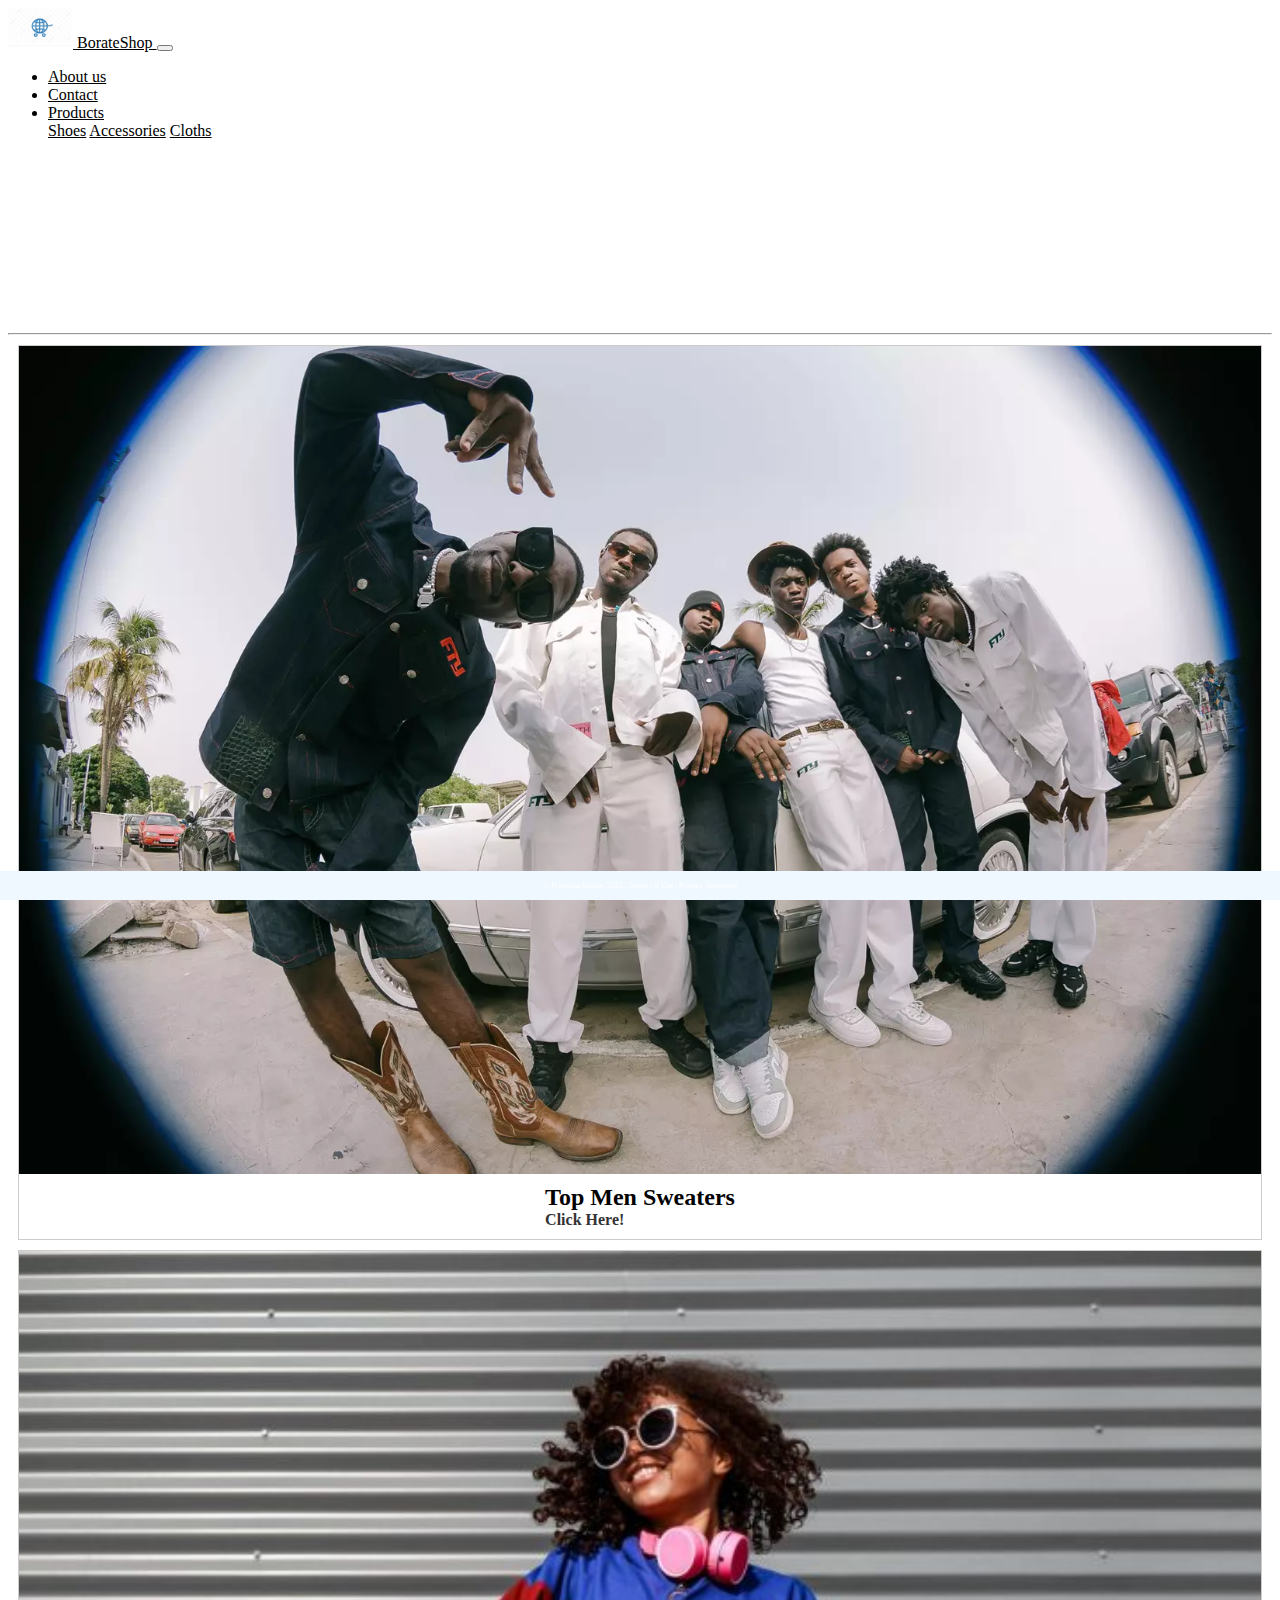
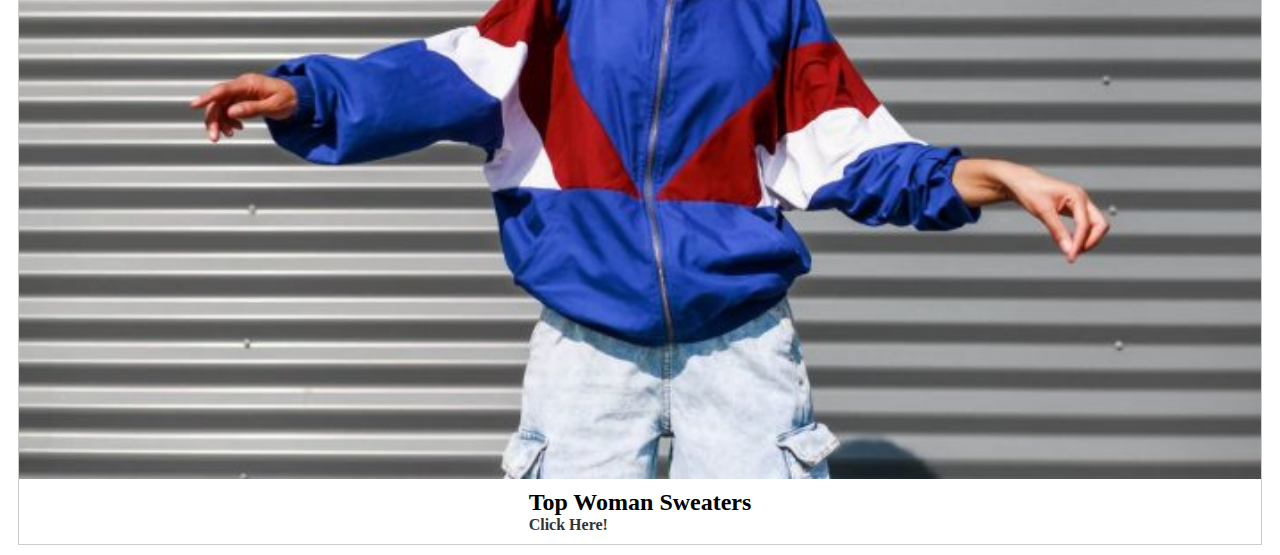
<file: streetwear.html>
<!-- DEVELOPER: Priyanka Borate, IS117-004, Spring 2023 -->

<!DOCTYPE html>
<html lang="en">
<head>
    <meta charset="UTF-8">
    <title>Webpage</title>
    <!-- CSS only -->
    <link href="https://cdn.jsdelivr.net/npm/bootstrap@5.0.2/dist/css/bootstrap.min.css"
          rel="stylesheet"
          integrity="sha384-EVSTQN3/azprG1Anm3QDgpJLIm9Nao0Yz1ztcQTwFspd3yD65VohhpuuCOmLASjC"
          crossorigin="anonymous">
    <link href="css/main.css" rel="stylesheet">
    <link href="css/sample.css" rel="stylesheet">



</head>
<div class="container-fluid">
    <div class="row">
        <nav class="navbar navbar-expand-md
                    justify-content-start
                    bg-dark navbar-dark
                    col-12">

            <!-- Brand -->
            <a class="navbar-brand" href="index.html"><img src="images/logo.jpg" class="rounded-circle" alt="Logo" height="40" width="65"> BorateShop </a>
            <!-- Responsive Button for the smaller menu -->
            <button class="navbar-toggler" type="button"
                    data-bs-toggle="collapse" data-bs-target="#collapsibleNavbar">
                <span class="navbar-toggler-icon"></span>
            </button>
            <div class="collapse navbar-collapse" id="collapsibleNavbar">
                <ul class="navbar-nav">
                    <!-- Links -->
                    <li class="nav-item">
                        <a class ="nav-link" href="aboutus.html">About us</a>
                    </li>

                    <li class="nav-item">
                        <a class="nav-link" href="contactus.html">Contact</a>
                    </li>

                    <!-- Dropdown -->
                    <li class="nav-item dropdown">
                        <a class="nav-link dropdown-toggle" href="#" id="navbardrop"
                           data-toggle="dropdown" role="button" data-bs-toggle="dropdown" aria-expanded="false">
                            Products
                        </a>
                        <div class="dropdown-menu">
                            <a class="dropdown-item" href="shoesfinaproject.html">Shoes</a>
                            <a class="dropdown-item" href="accessories.html">Accessories</a>
                            <a class="dropdown-item" href="streetwear.html">Cloths</a>
                        </div>
                    </li>
                </ul>
            </div>
        </nav>
        <div class="image">
            <p class="header">HOT STREET WEAR RIGHT NOW !!!</p>
        </div>
        <hr>
        <div class="card">
            <img src="images/streetwear1.png" alt="Image 1">
            <div class="card-info">
                <h2>Top Men Sweaters</h2>
                <a href="product.html">Click Here!</a>
            </div>
        </div>
        <div class="card">
            <img src="images/streetwear3.jpeg" alt="Image 1">
            <div class="card-info">
                <h2>Top Woman Sweaters</h2>
                <a href="product.html">Click Here!</a>
            </div>
        </div>


    <footer class="footer page-footer font-small ">
        <div class="container">
            <div class="row">
                <span class="text-muted">&copy; Priyanka Borate, 2023 |  Terms Of Use  |  Privacy Statement</span>
            </div>
        </div>
    </footer>
</div>
</div>

<script src="https://cdn.jsdelivr.net/npm/bootstrap@5.0.2/dist/js/bootstrap.bundle.min.js"
        integrity="sha384-MrcW6ZMFYlzcLA8Nl+NtUVF0sA7MsXsP1UyJoMp4YLEuNSfAP+JcXn/tWtIaxVXM"
        crossorigin="anonymous">
</script>
</html>
</file>
<file: css/main.css>
.footer {
    position: fixed;
    left: 0;
    bottom: 0;
    width: 100%;
    background-color: aliceblue;
    color: white;
    text-align: center;
    padding: 10px;
    font-size: 0.5rem;
}
#carousel-inner{
    margin: auto;
}
#demo.carousel-item{
    height:100em;
    width:auto;
}

.image {
    background-image: url("https://w0.peakpx.com/wallpaper/576/383/HD-wallpaper-up-in-the-air-nike-nike-air-nike-shoes-shoes-thumbnail.jpg");
    opacity: 35%;
    height: 150px;
}
* {
    box-sizing: border-box;
}
.imageColumn {
    float: left;
    width: 25%;
    padding: 10px;
}
h1{
    text-align: center;
}
.header {
    padding-top: 50px;
    color: white;
    font-size:35px;
    text-align: center;
}
a{

    color: black;
}

a:hover{
    color:dimgrey;

}
aside img{

    width: 10%;
    opacity: 75%;
    margin: inherit;
    display: block;
    float: right;
    padding: 1%;

}
#magnifying_img{
    width: 60%;
    height:70%;
}
button{
}
aside img:hover{

    box-shadow: 2px 2px grey;
    border:solid;
}

section img {

    width: 70%;
    height: 60%;
    float: left;
}
</file>
<file: css/sample.css>
/**

css for button on the product.html page
 */
.addtocart{
     display:block;
     padding:0.5em 1em 0.5em 1em;
     border-radius:100px;
     border:none;
     font-size:2em;
     position:relative;
     background:lightslategrey;
     cursor:pointer;
     //height:0.5em;
     width:50%;
     overflow:hidden;
     transition:transform 0.1s;
     z-index:1;
 }
.addtocart:hover{
    transform:scale(1.1);
}
.pretext{
    color:#fff;
    background:lightslategrey;
    position:absolute;
    top:0;
    left:0;
    height:100%;
    width:100%;
    display:flex;
    justify-content:center;
    align-items:center;
    font-family: 'Quicksand', sans-serif;
}

.done{
    background:#be2edd;
    position:absolute;
    width:100%;
    top:0;
    left:0;
    transition:transform 0.3s ease;

    transform:translate(-110%) skew(-40deg);
}
.posttext{
    background:#be2edd;
}
.fa-check{
    background:#be2edd;
}

/*
css for the cards in streetwear.html
 */
.card {
    display: flex;
    flex-direction: column;
    align-items: center;
    border: 1px solid #ccc;
    margin: 10px;

}

.card img {
    width: 100%;
    height: auto;
}

.card-info {
    padding: 10px;
}

.card-info h2 {
    margin: 0;
}

.card-info p {
    margin: 10px 0;
}

.card-info a {
    text-decoration: none;
    color: #333;
    font-weight: bold;
}
</file>
